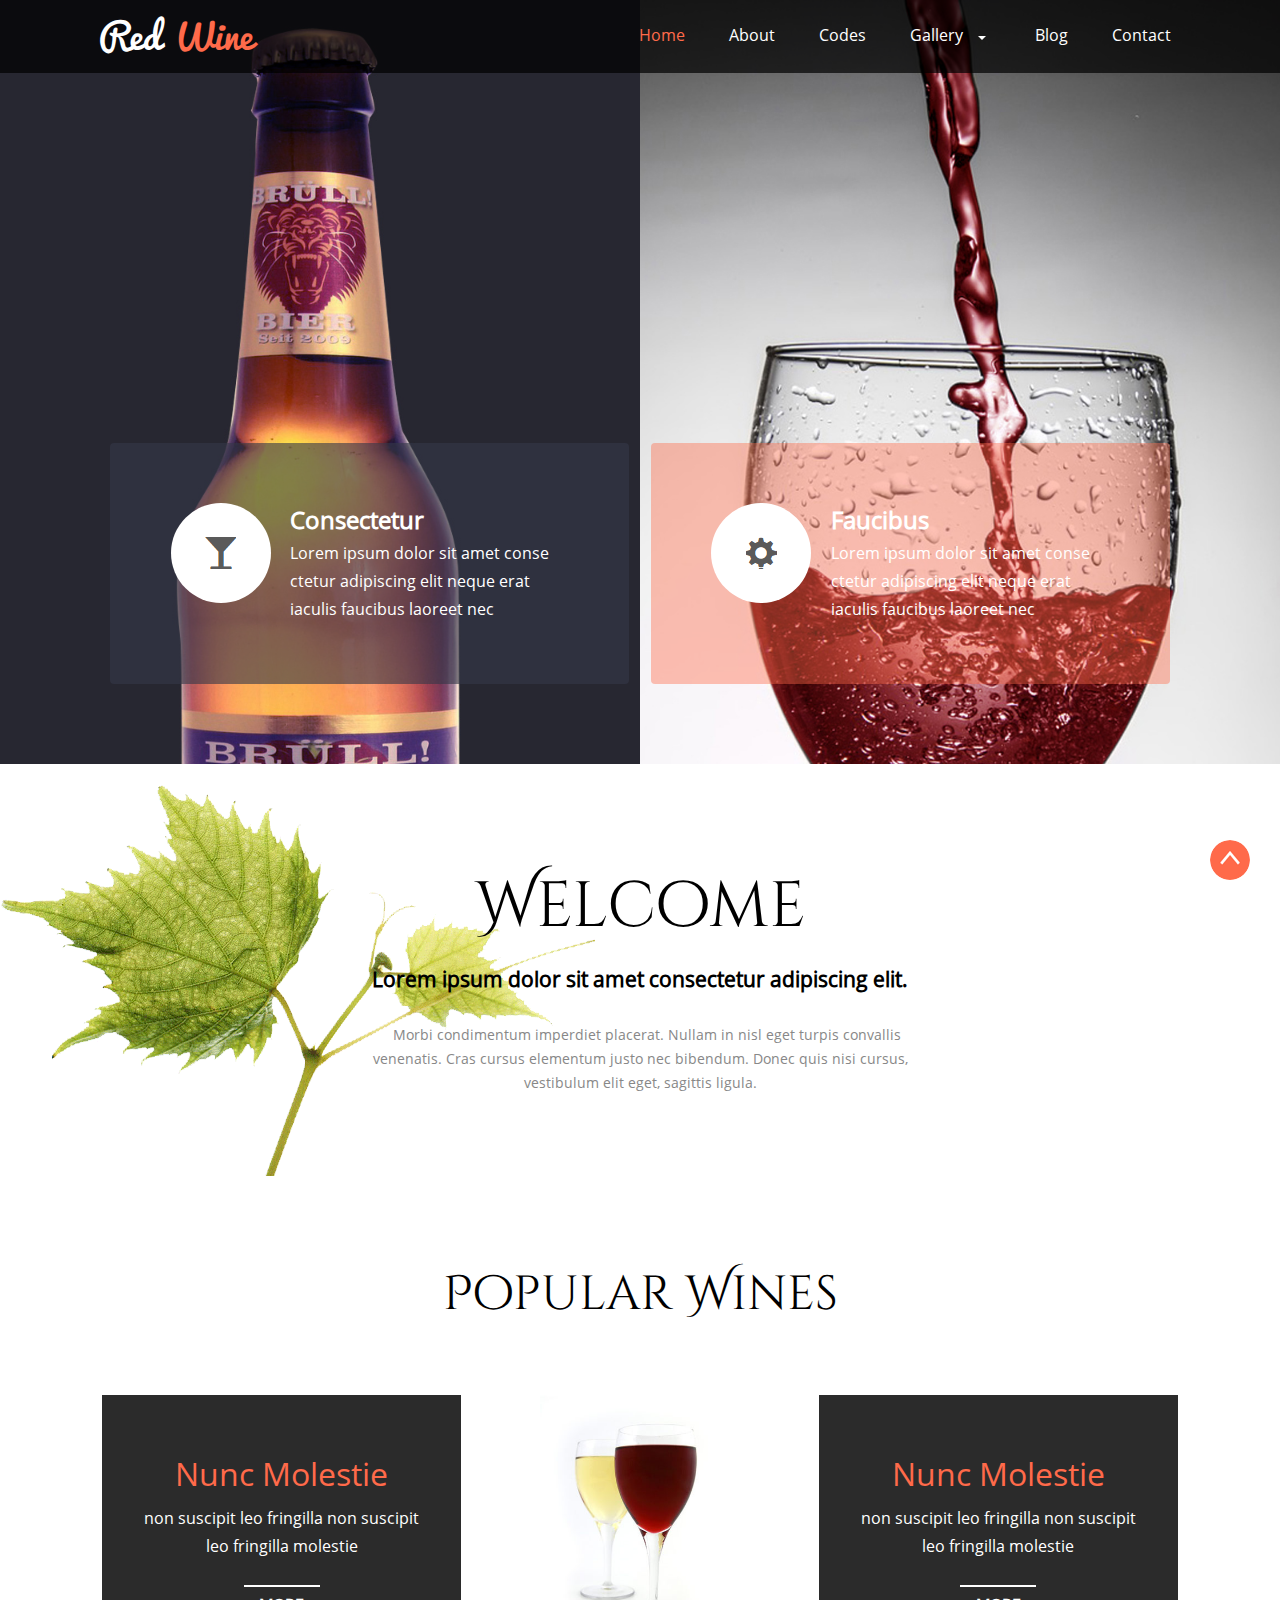
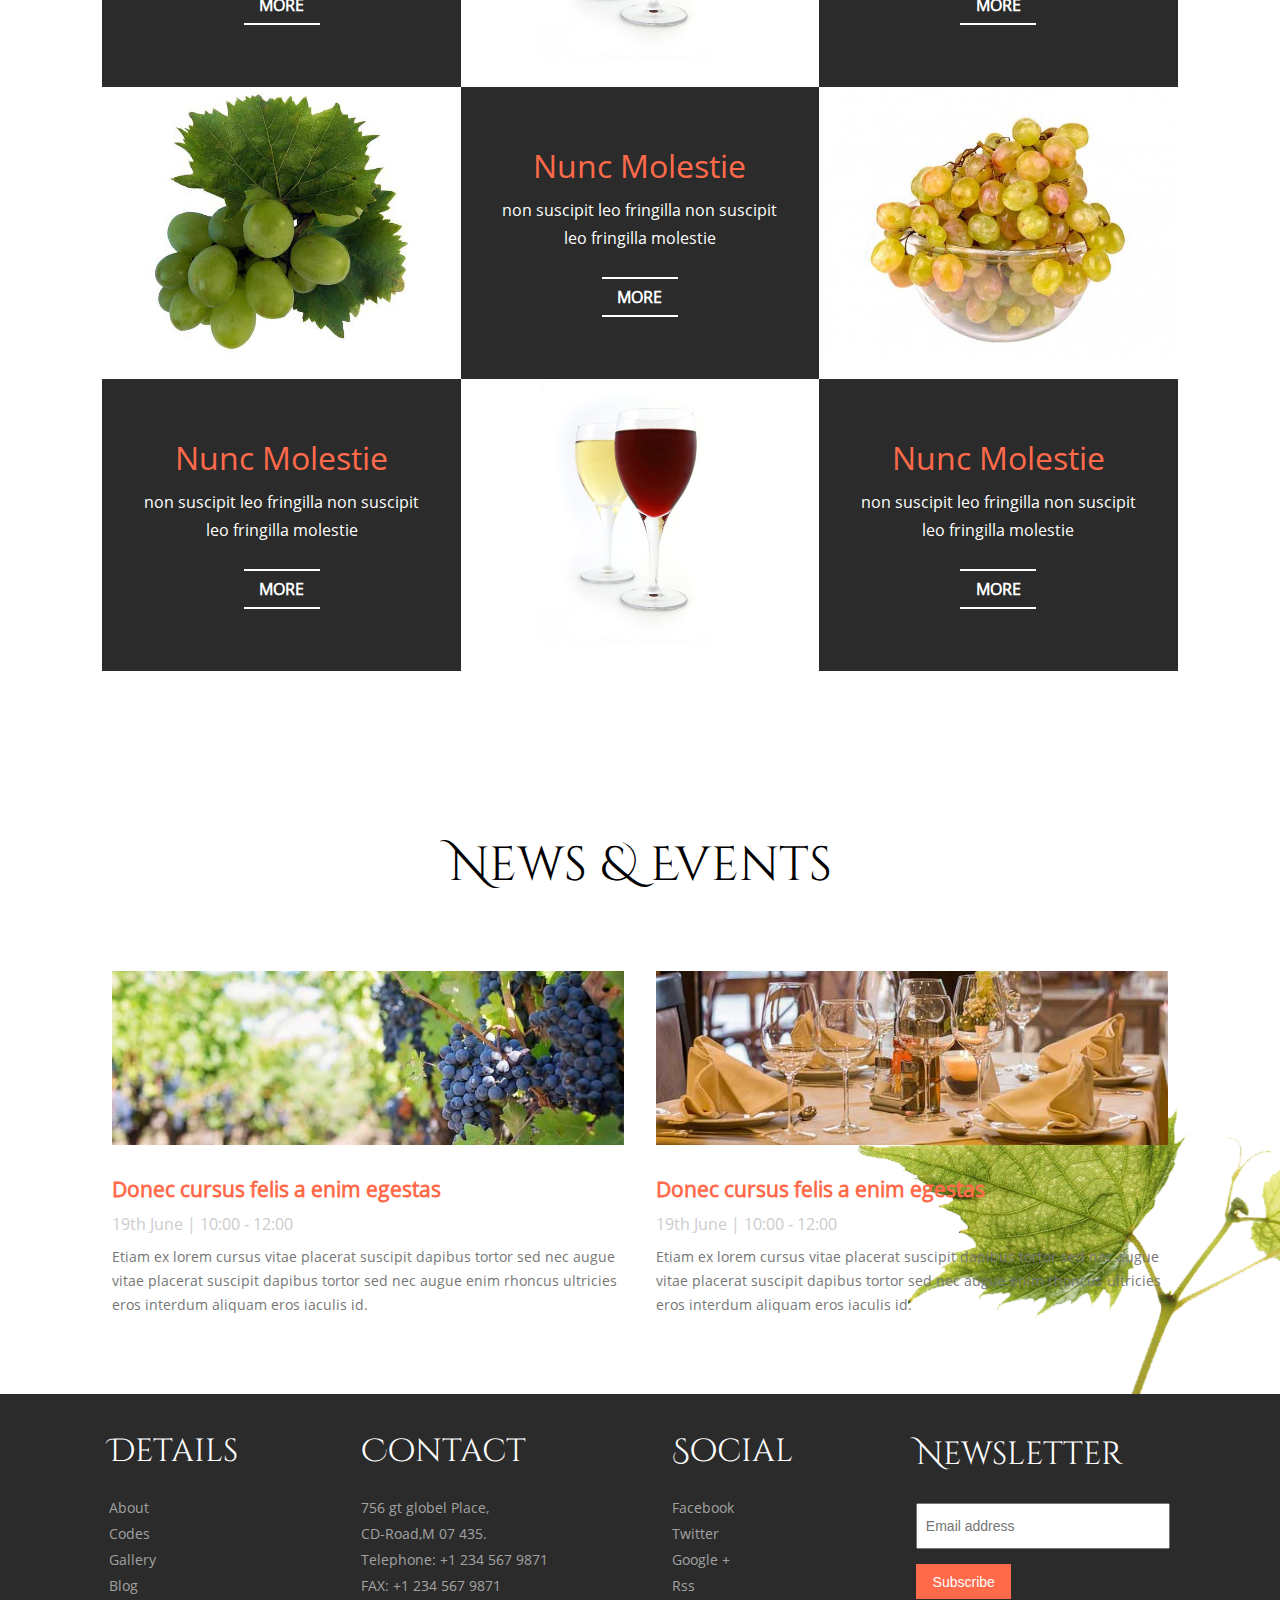
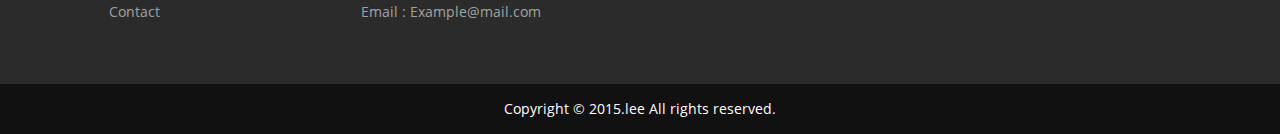
<file: index.html>
<!doctype html>
<html>
<head>
	<meta charset="UTF-8">
	<title>Home</title>
	<link rel="stylesheet" href="css/index.css">
</head>
<body>
	<a id="top"></a>
	<div class="container">
		<header>
			<nav>
				<div>
					<a href="index.html" class="logo">
						Red <span>Wine</span>
					</a>
					<div><span>Menu</span>
					<ul>
						<a href="index.html"><li class="hover">Home</li></a>
						<a href="about.html"><li>About</li></a>
						<a href="#"><li>Codes</li></a>
									<li class="yiji"><span>Gallery</span><i></i>
										<ul class="erji">
											<a href="gallery.html"><li>Gallery1</li></a>
														<li><span>Gallery2</span><i></i>
															<ul class="sanji">
																<a href="gallery.html"><li>Gallery4</li></a>
																<a href="gallery.html"><li>Gallery5</li></a>
																<a href="gallery.html"><li>Gallery6</li></a>
															</ul>
														</li>
											<a href="gallery.html"><li>Gallery3</li></a>
										</ul>
									</li>
						<a href="blog.html"><li>Blog</li></a>
						<a href="#"><li>Contact</li></a>
					</ul>
					</div>
				</div>
			</nav>
			<div class="slide">
				<div>
					<div class="cons">
						<div><i></i></div>
						<h3>Consectetur</h3>
						<p>
						Lorem ipsum dolor sit amet conse ctetur adipiscing elit neque erat iaculis faucibus laoreet nec
						</p>
					</div>
					<div class="fauc">
						<div><i></i></div>
						<h3>Faucibus</h3>
						<p>Lorem ipsum dolor sit amet conse ctetur adipiscing elit neque erat iaculis faucibus laoreet nec</p>
					</div>
				</div>
			</div>
		</header>
		<div class="content">
			<div class="welcome">
				<div>
					<h1>Welcome</h1>
					<h3>Lorem ipsum dolor sit amet consectetur adipiscing elit.</h3>
					<p>Morbi condimentum imperdiet placerat. Nullam in nisl eget turpis convallis venenatis. Cras cursus elementum justo nec bibendum. Donec quis nisi cursus, vestibulum elit eget, sagittis ligula.
					</p>
				</div>
			</div>
			<div class="popu">
				<h2>Popular Wines</h2>
				<div class="popu_1">
					<div class="popu_1_1">
						<div class="popu_block">
							<div>
								<h3>Nunc Molestie</h3>
								<p>non suscipit leo fringilla non suscipit leo fringilla molestie</p>
								<button><a href="#">MORE</a></button>
							</div>
						</div>
						<div id="popu_img1"><img src="imgs/6.jpg"></div>
						<div class="popu_block">
							<div>
								<h3>Nunc Molestie</h3>
								<p>non suscipit leo fringilla non suscipit leo fringilla molestie</p>
								<button><a href="#">MORE</a></button>
							</div>
						</div>
					</div>
					<div class="popu_1_2">
						<div id="popu_img2"><img src="imgs/5.jpg"></div>
						<div class="popu_block">
						<div>
								<h3>Nunc Molestie</h3>
								<p>non suscipit leo fringilla non suscipit leo fringilla molestie</p>
								<button><a href="#">MORE</a></button>
							</div>
						</div>
						<div id="popu_img3"><img src="imgs/7.jpg"></div>
					</div>
					<div class="popu_1_3">
						<div class="popu_block">
						<div>
								<h3>Nunc Molestie</h3>
								<p>non suscipit leo fringilla non suscipit leo fringilla molestie</p>
								<button><a href="#">MORE</a></button>
							</div>
						</div>
						<div id="popu_img4"><img src="imgs/6.jpg"></div>
						<div class="popu_block">
						<div>
								<h3>Nunc Molestie</h3>
								<p>non suscipit leo fringilla non suscipit leo fringilla molestie</p>
								<button><a href="#">MORE</a></button>
							</div></div>
					</div>
				</div>
			</div>
			<div class="news">
				<h2>News & Events</h2>
				<div class="news_content">
					<div class="news_left">
						<img src="imgs/8.jpg">
						<div>
							<a href="#">Donec cursus felis a enim egestas</a>
							<h4>19th June | 10:00 - 12:00</h4>
							<p>Etiam ex lorem cursus vitae placerat suscipit dapibus tortor sed nec augue vitae placerat suscipit dapibus tortor sed nec augue enim rhoncus ultricies eros interdum aliquam eros iaculis id.</p>
						</div>
					</div>
					<div class="news_right">
						<img src="imgs/9.jpg">
						<div>
							<a href="#">Donec cursus felis a enim egestas</a>
							<h4>19th June | 10:00 - 12:00</h4>
							<p>Etiam ex lorem cursus vitae placerat suscipit dapibus tortor sed nec augue vitae placerat suscipit dapibus tortor sed nec augue enim rhoncus ultricies eros interdum aliquam eros iaculis id.</p>
						</div>
					</div>
				</div>
			</div>
		</div>
		<div class="about">
			<div class="about_content"> 
				<ul class="about_ul1">
					<li>Details</li>
					<li><a href="#">About</a></li>
					<li><a href="#">Codes</a></li>
					<li><a href="#">Gallery</a></li>
					<li><a href="#">Blog</a></li>
					<li><a href="#">Contact</a></li>
				</ul>
				 <ul class="about_ul2">
				 	<li>Contact</li>
				 	<li>756 gt globel Place,</li>
				 	<li>CD-Road,M 07 435.</li>
				 	<li>Telephone: +1 234 567 9871</li>
				 	<li>FAX: +1 234 567 9871</li>
				 	<li>Email : <a href="#">Example@mail.com</a></li>
				 </ul>
				 <ul class="about_ul3">
					<li>Social</li>
					<li><a href="#">Facebook</a></li>
					<li><a href="#">Twitter</a></li>
					<li><a href="#">Google +</a></li>
					<li><a href="#">Rss</a></li>
				 </ul>
				 <div class="about_div1">
				 	<h3>Newsletter</h3>
				 	<input type="text" placeholder="Email address"/>
				 	<input type="submit" value="Subscribe">
				 </div>
			</div>
		</div>
		<footer>
			<p>Copyright © 2015.lee All rights reserved.</p>
		</footer>
	</div>
	<a href="#top"><div class="back_top"></div></a>
</body>
</html>
</file>
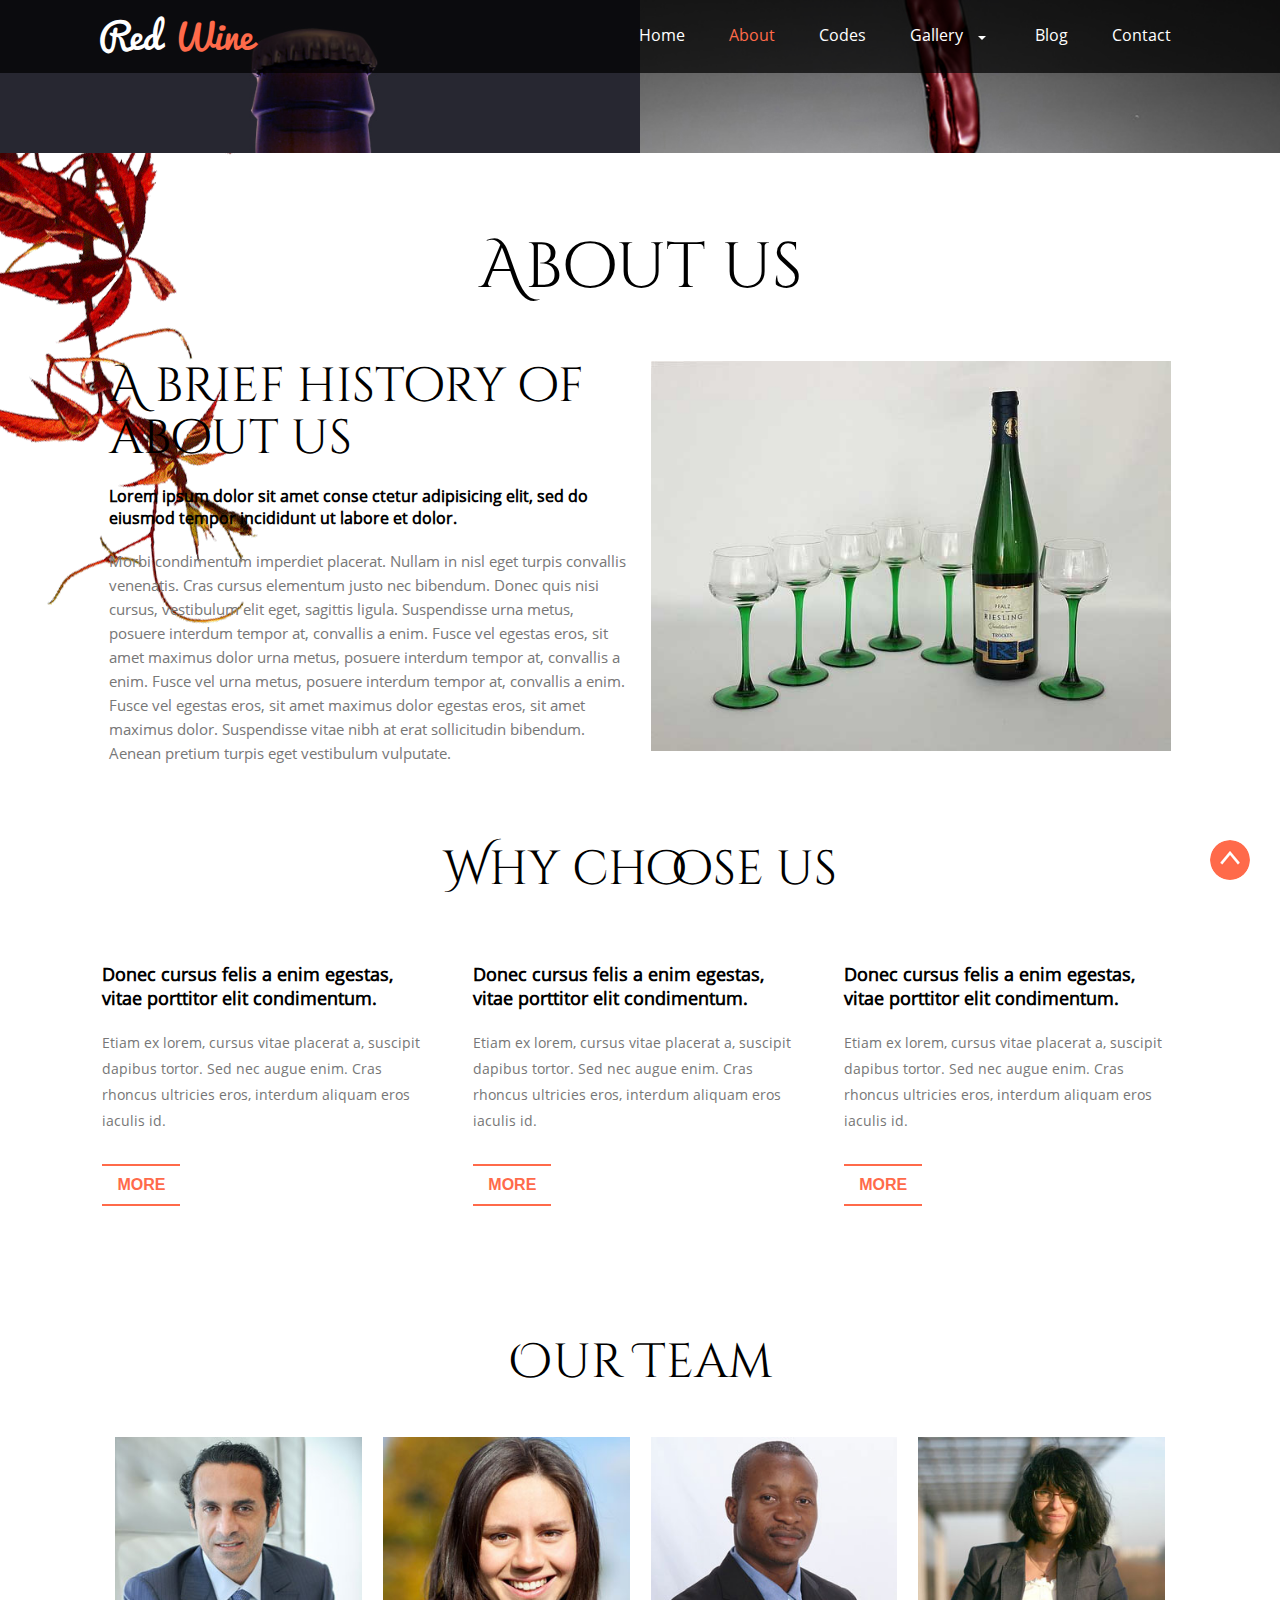
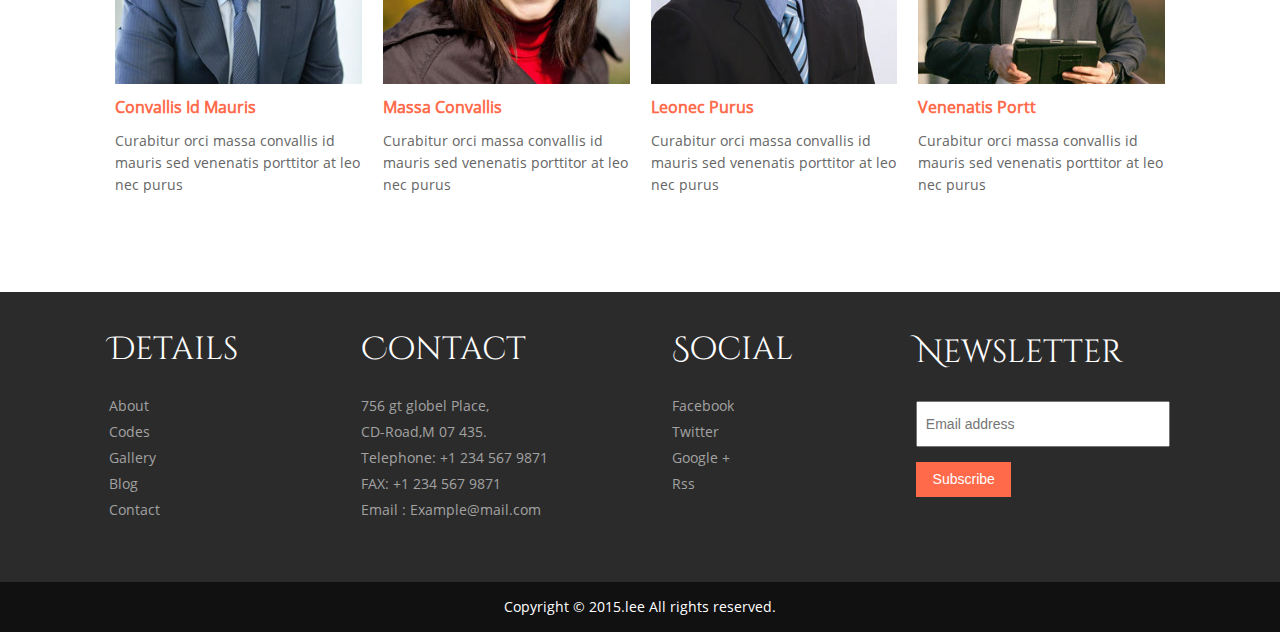
<file: about.html>
<!doctype html>
<html>
<head>
	<meta charset="UTF-8">
	<title>About</title>
	<link rel="stylesheet" href="css/about.css">
</head>
<body>
	<a id="top"></a>
	<div class="container">
		<header>
			<nav>
				<div>
					<a href="index.html" class="logo">
						Red <span>Wine</span>
					</a>
					<div><span>Menu</span>
						<ul>
							<a href="index.html"><li>Home</li></a>
							<a href="about.html"><li class="hover">About</li></a>
							<a href="#"><li>Codes</li></a>
										<li class="yiji"><span>Gallery</span><i></i>
											<ul class="erji">
												<a href="gallery.html"><li>Gallery1</li></a>
															<li><span>Gallery2</span><i></i>
																<ul class="sanji">
																	<a href="gallery.html"><li>Gallery4</li></a>
																	<a href="gallery.html"><li>Gallery5</li></a>
																	<a href="gallery.html"><li>Gallery6</li></a>
																</ul>
															</li>
												<a href="gallery.html"><li>Gallery3</li></a>
											</ul>
										</li>
							<a href="blog.html"><li>Blog</li></a>
							<a href="#"><li>Contact</li></a>
						</ul>
					</div>
				</div>
			</nav>
		</header>
		<div class="content">
			<div class="aboutus">
				<h3>About us</h3>
				<div class="aboutus_content">
					<div>
						<h3>A brief history of about us</h3>
						<h5>Lorem ipsum dolor sit amet conse ctetur adipisicing elit, sed do eiusmod tempor incididunt ut labore et dolor.</h5>
						<p>Morbi condimentum imperdiet placerat. Nullam in nisl eget turpis convallis venenatis. Cras cursus elementum justo nec bibendum. Donec quis nisi cursus, vestibulum elit eget, sagittis ligula. Suspendisse urna metus, posuere interdum tempor at, convallis a enim. Fusce vel egestas eros, sit amet maximus dolor urna metus, posuere interdum tempor at, convallis a enim. Fusce vel urna metus, posuere interdum tempor at, convallis a enim. Fusce vel egestas eros, sit amet maximus dolor egestas eros, sit amet maximus dolor. Suspendisse vitae nibh at erat sollicitudin bibendum. Aenean pretium turpis eget vestibulum vulputate.</p>
					</div>
					<div><img src="imgs/11.jpg"></div>
				</div>
			</div>
			<div class="why">
				<h3>Why choose us</h3>
				<div class="why_content">
					<div class="why_content_1">
						<h4>Donec cursus felis a enim egestas, vitae porttitor elit condimentum.</h4>
						<p>Etiam ex lorem, cursus vitae placerat a, suscipit dapibus tortor. Sed nec augue enim. Cras rhoncus ultricies eros, interdum aliquam eros iaculis id.</p>
						<button><a href="">MORE</a></button>
					</div>
					<div class="why_content_2">
						<h4>Donec cursus felis a enim egestas, vitae porttitor elit condimentum.</h4>
						<p>Etiam ex lorem, cursus vitae placerat a, suscipit dapibus tortor. Sed nec augue enim. Cras rhoncus ultricies eros, interdum aliquam eros iaculis id.</p>
						<button><a href="">MORE</a></button>
					</div>
					<div class="why_content_3">
						<h4>Donec cursus felis a enim egestas, vitae porttitor elit condimentum.</h4>
						<p>Etiam ex lorem, cursus vitae placerat a, suscipit dapibus tortor. Sed nec augue enim. Cras rhoncus ultricies eros, interdum aliquam eros iaculis id.</p>
						<button><a href="">MORE</a></button>
					</div>
				</div>
			</div>
			<div class="team">
				<h3>Our Team</h3>
				<div class="team_content">
					<div>
						<div>
							<div><img src="imgs/t1.jpg"></div>
							<h3>Convallis Id Mauris</h3>
							<p>Curabitur orci massa convallis id mauris sed venenatis porttitor at leo nec purus</p>
						</div>
						<div>
							<div><img src="imgs/t2.jpg"></div>
							<h3>Massa Convallis</h3>
							<p>Curabitur orci massa convallis id mauris sed venenatis porttitor at leo nec purus</p>
						</div>
					</div>
					<div>
						<div>
							<div><img src="imgs/t3.jpg"></div>
							<h3>Leonec Purus</h3>
							<p>Curabitur orci massa convallis id mauris sed venenatis porttitor at leo nec purus</p>
						</div>
						<div>
							<div><img src="imgs/t4.jpg"></div>
							<h3>Venenatis Portt</h3>
							<p>Curabitur orci massa convallis id mauris sed venenatis porttitor at leo nec purus</p>
						</div>
					</div>
				</div>
			</div>
		</div>
		<div class="about">
			<div class="about_content"> 
				<ul class="about_ul1">
					<li>Details</li>
					<li><a href="#">About</a></li>
					<li><a href="#">Codes</a></li>
					<li><a href="#">Gallery</a></li>
					<li><a href="#">Blog</a></li>
					<li><a href="#">Contact</a></li>
				</ul>
				 <ul class="about_ul2">
				 	<li>Contact</li>
				 	<li>756 gt globel Place,</li>
				 	<li>CD-Road,M 07 435.</li>
				 	<li>Telephone: +1 234 567 9871</li>
				 	<li>FAX: +1 234 567 9871</li>
				 	<li>Email : <a href="#">Example@mail.com</a></li>
				 </ul>
				 <ul class="about_ul3">
					<li>Social</li>
					<li><a href="#">Facebook</a></li>
					<li><a href="#">Twitter</a></li>
					<li><a href="#">Google +</a></li>
					<li><a href="#">Rss</a></li>
				 </ul>
				 <div class="about_div1">
				 	<h3>Newsletter</h3>
				 	<input type="text" placeholder="Email address"/>
				 	<input type="submit" value="Subscribe">
				 </div>
			</div>
		</div>
		<footer>
			<p>Copyright © 2015.lee All rights reserved.</p>
		</footer>
	</div>
	<a href="#top"><div class="back_top"></div></a>
</body>
</html>
</file>
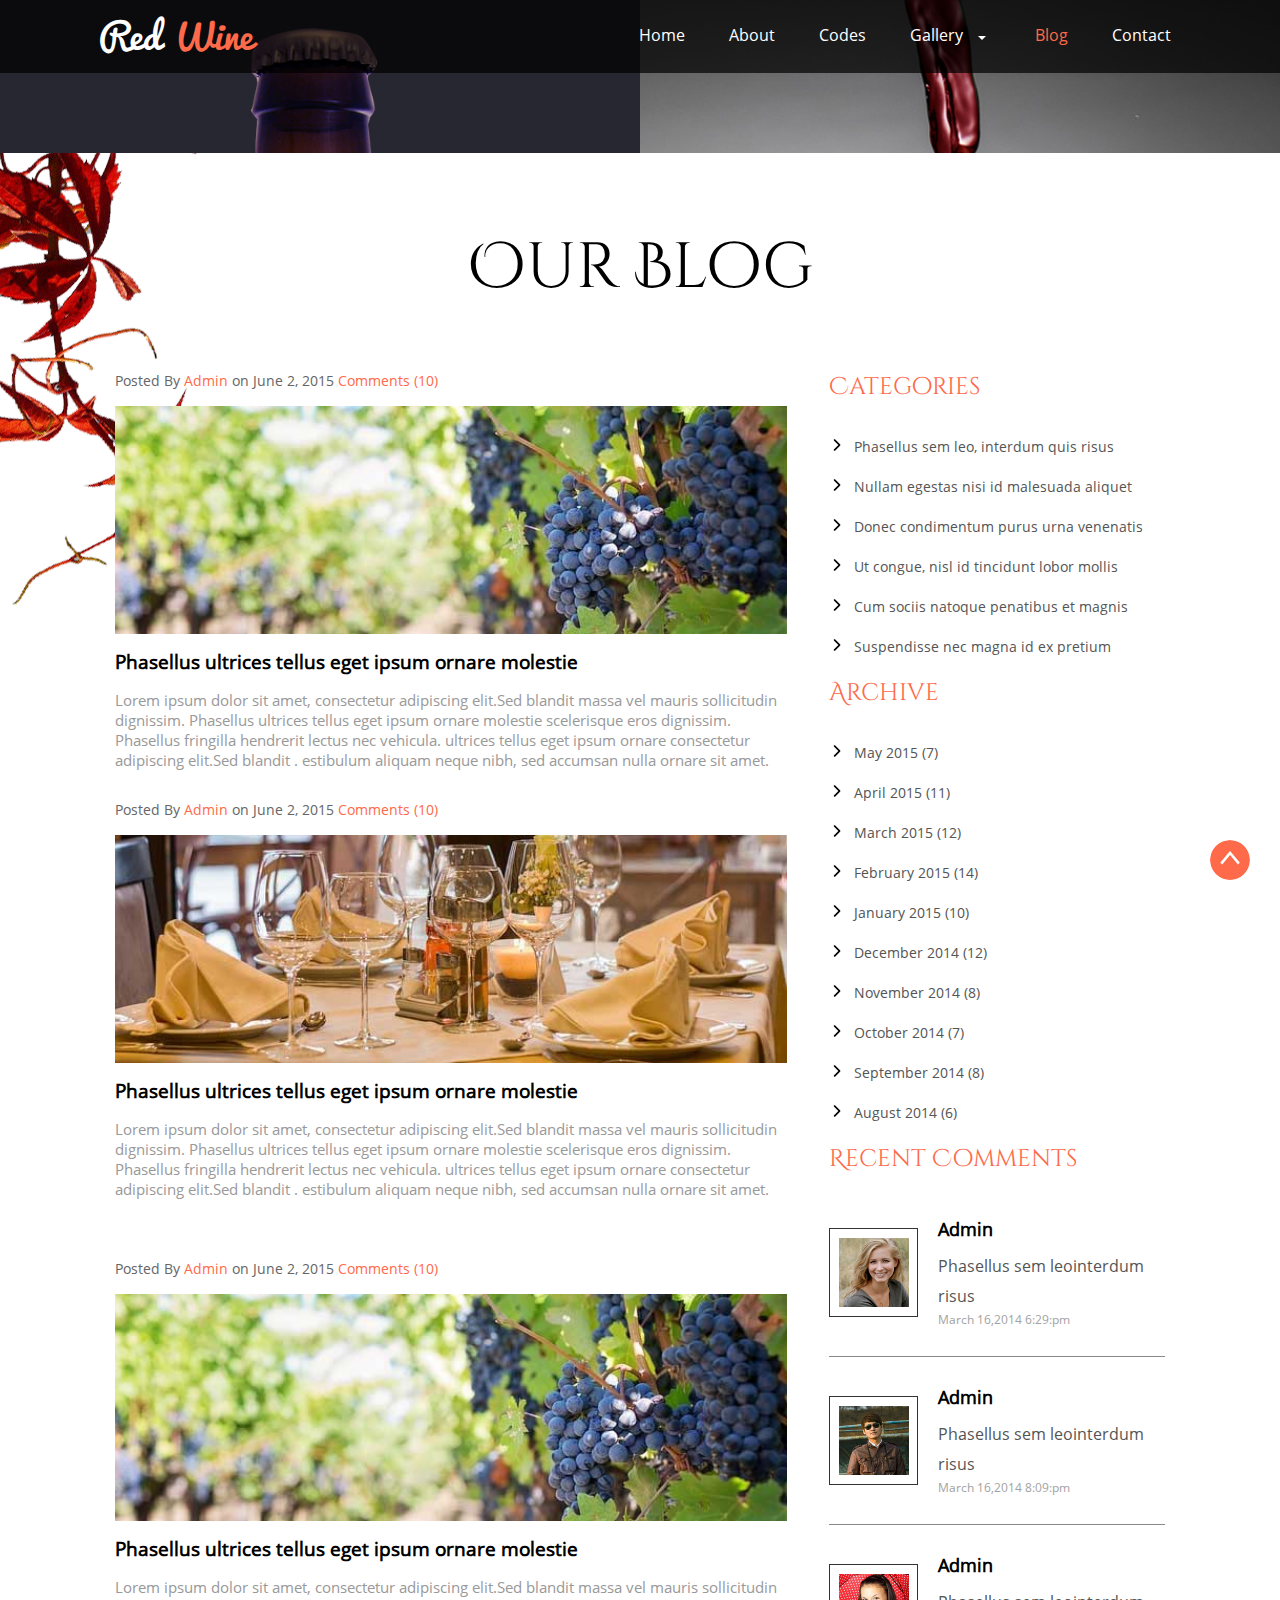
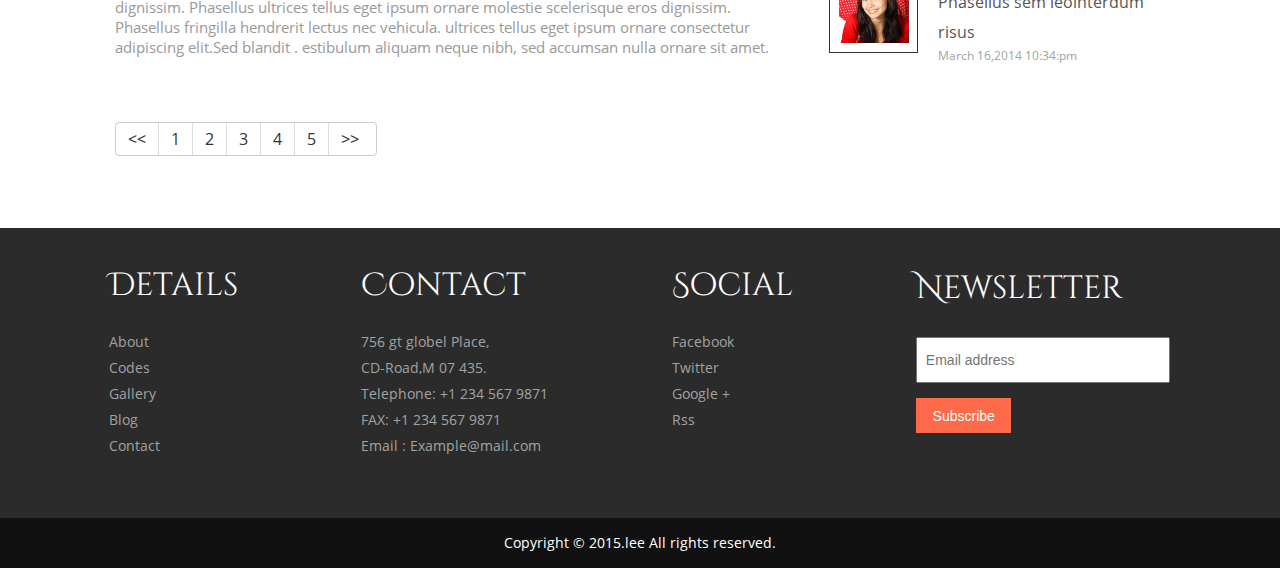
<file: blog.html>
<!doctype html>
<html>
<head>
	<meta charset="UTF-8">
	<title>Blog</title>
	<link rel="stylesheet" href="css/blog.css">
</head>
<body>
	<a id="top"></a>
	<div class="container">
		<header>
			<nav>
				<div>
					<a href="index.html" class="logo">
						Red <span>Wine</span>
					</a>
					<div><span>Menu</span>
						<ul>
							<a href="index.html"><li>Home</li></a>
							<a href="about.html"><li>About</li></a>
							<a href="#"><li>Codes</li></a>
										<li class="yiji"><span>Gallery</span><i></i>
											<ul class="erji">
												<a href="gallery.html"><li>Gallery1</li></a>
															<li><span>Gallery2</span><i></i>
																<ul class="sanji">
																	<a href="gallery.html"><li>Gallery4</li></a>
																	<a href="gallery.html"><li>Gallery5</li></a>
																	<a href="gallery.html"><li>Gallery6</li></a>
																</ul>
															</li>
												<a href="gallery.html"><li>Gallery3</li></a>
											</ul>
										</li>
							<a href="blog.html"><li class="hover">Blog</li></a>
							<a href="#"><li>Contact</li></a>
						</ul>
					</div>
				</div>
			</nav>
		</header>
		<div class="content">
			<h3>Our Blog</h3>
			<div class="blog">
				<div class="blog_left">
					<div class="blog_left_1">
						<h4>Posted By <a href="">Admin</a> on June 2, 2015  <a href="">Comments (10)</a></h4>
						<img src="imgs/8.jpg">
						<h3>Phasellus ultrices tellus eget ipsum ornare molestie</h3>
						<p>Lorem ipsum dolor sit amet, consectetur adipiscing elit.Sed blandit massa vel mauris sollicitudin dignissim. Phasellus ultrices tellus eget ipsum ornare molestie scelerisque eros dignissim. Phasellus fringilla hendrerit lectus nec vehicula. ultrices tellus eget ipsum ornare consectetur adipiscing elit.Sed blandit . estibulum aliquam neque nibh, sed accumsan nulla ornare sit amet.</p>
					</div>
					<div class="blog_left_2">
						<h4>Posted By <a href="">Admin</a> on June 2, 2015  <a href="">Comments (10)</a></h4>
						<img src="imgs/9.jpg">
						<h3>Phasellus ultrices tellus eget ipsum ornare molestie</h3>
						<p>Lorem ipsum dolor sit amet, consectetur adipiscing elit.Sed blandit massa vel mauris sollicitudin dignissim. Phasellus ultrices tellus eget ipsum ornare molestie scelerisque eros dignissim. Phasellus fringilla hendrerit lectus nec vehicula. ultrices tellus eget ipsum ornare consectetur adipiscing elit.Sed blandit . estibulum aliquam neque nibh, sed accumsan nulla ornare sit amet.</p>
					</div>
					<div class="blog_left_3">
						<h4>Posted By <a href="">Admin</a> on June 2, 2015  <a href="">Comments (10)</a></h4>
						<img src="imgs/8.jpg">
						<h3>Phasellus ultrices tellus eget ipsum ornare molestie</h3>
						<p>Lorem ipsum dolor sit amet, consectetur adipiscing elit.Sed blandit massa vel mauris sollicitudin dignissim. Phasellus ultrices tellus eget ipsum ornare molestie scelerisque eros dignissim. Phasellus fringilla hendrerit lectus nec vehicula. ultrices tellus eget ipsum ornare consectetur adipiscing elit.Sed blandit . estibulum aliquam neque nibh, sed accumsan nulla ornare sit amet.</p>
					</div>
					<ul>
						<li><a href="#">&lt;&lt;</a></li>
						<li><a href="#">1</a></li>
						<li><a href="#">2</a></li>
						<li><a href="#">3</a></li>
						<li><a href="#">4</a></li>
						<li><a href="#">5</a></li>
						<li><a href="#">&gt;&gt;</a></li>
					</ul>
				</div>
				<div class="blog_right">
					<div class="blog_right_1">
						<h2>Categories</h2>
						<ul>
							<li><a href="#">Phasellus sem leo, interdum quis risus</a></li>
							<li><a href="#">Nullam egestas nisi id malesuada aliquet</a></li>
							<li><a href="#">Donec condimentum purus urna venenatis</a></li>
							<li><a href="#">Ut congue, nisl id tincidunt lobor mollis</a></li>
							<li><a href="#">Cum sociis natoque penatibus et magnis</a></li>
							<li><a href="#">Suspendisse nec magna id ex pretium</a></li>
						</ul>
					</div>
					<div class="blog_right_2">
						<h2>Archive</h2>
						<ul>
							<li><a href="#">May 2015 (7)</a></li>
							<li><a href="#">April 2015 (11)</a></li>
							<li><a href="#">March 2015 (12)</a></li>
							<li><a href="#">February 2015 (14)</a></li>
							<li><a href="#">January 2015 (10)</a></li>
							<li><a href="#">December 2014 (12)</a></li>
							<li><a href="#">November 2014 (8)</a></li>
							<li><a href="#">October 2014 (7)</a></li>
							<li><a href="#">September 2014 (8)</a></li>
							<li><a href="#">August 2014 (6)</a></li>
						</ul>
					</div>
					<div class="blog_right_3">
						<h2>Recent Comments</h2>
						<div>
							<div class="blog_right_img"><img src="imgs/user1.jpg"></div>
							<div class="blog_right_text">
								<h3>Admin</h3>
								<h4>Phasellus sem leointerdum risus</h4>
								<p>March 16,2014 6:29:pm</p>
							</div>
						</div>
						<div>
							<div class="blog_right_img"><img src="imgs/user2.jpg"></div>
							<div class="blog_right_text">
								<h3>Admin</h3>
								<h4>Phasellus sem leointerdum risus</h4>
								<p>March 16,2014 8:09:pm</p>
							</div>
						</div>
						<div>
							<div class="blog_right_img"><img src="imgs/user3.jpg"></div>
							<div class="blog_right_text">
								<h3>Admin</h3>
								<h4>Phasellus sem leointerdum risus</h4>
								<p>March 16,2014 10:34:pm</p>
							</div>
						</div>
						
					</div>
				</div>
			</div>
		</div>
		<div class="about">
			<div class="about_content"> 
				<ul class="about_ul1">
					<li>Details</li>
					<li><a href="#">About</a></li>
					<li><a href="#">Codes</a></li>
					<li><a href="#">Gallery</a></li>
					<li><a href="#">Blog</a></li>
					<li><a href="#">Contact</a></li>
				</ul>
				 <ul class="about_ul2">
				 	<li>Contact</li>
				 	<li>756 gt globel Place,</li>
				 	<li>CD-Road,M 07 435.</li>
				 	<li>Telephone: +1 234 567 9871</li>
				 	<li>FAX: +1 234 567 9871</li>
				 	<li>Email : <a href="#">Example@mail.com</a></li>
				 </ul>
				 <ul class="about_ul3">
					<li>Social</li>
					<li><a href="#">Facebook</a></li>
					<li><a href="#">Twitter</a></li>
					<li><a href="#">Google +</a></li>
					<li><a href="#">Rss</a></li>
				 </ul>
				 <div class="about_div1">
				 	<h3>Newsletter</h3>
				 	<input type="text" placeholder="Email address"/>
				 	<input type="submit" value="Subscribe">
				 </div>
			</div>
		</div>
		<footer>
			<p>Copyright © 2015.lee All rights reserved.</p>
		</footer>
	</div>
	<a href="#top"><div class="back_top"></div></a>
</body>
</html>
</file>
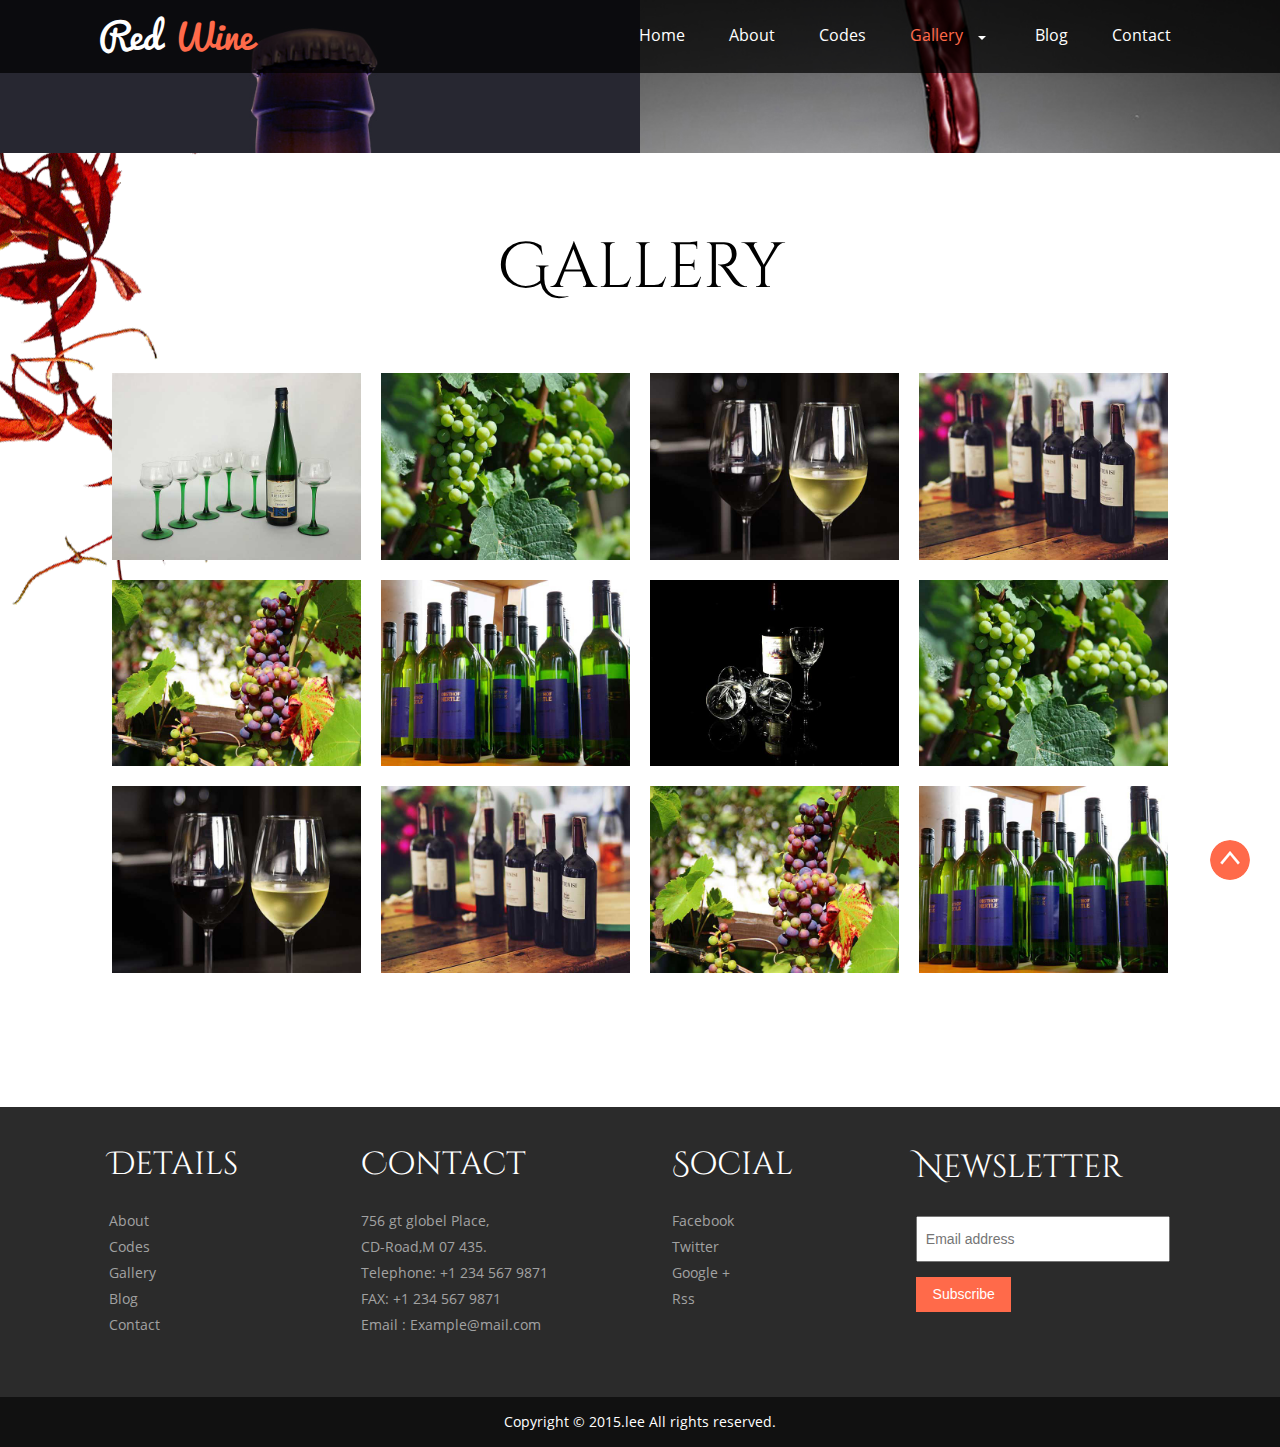
<file: gallery.html>
<!doctype html>
<html>
<head>
	<meta charset="UTF-8">
	<title>Gallery</title>
	<link rel="stylesheet" href="css/gallery.css">
</head>
<body>
	<a id="top"></a>
	<div class="container">
		<header>
			<nav>
				<div>
					<a href="index.html" class="logo">
						Red <span>Wine</span>
					</a>
					<div><span>Menu</span>
					<ul>
						<a href="index.html"><li>Home</li></a>
						<a href="about.html"><li>About</li></a>
						<a href="#"><li>Codes</li></a>
									<li class="yiji"><span class="hover">Gallery</span><i></i>
										<ul class="erji">
											<a href="gallery.html"><li >Gallery1</li></a>
														<li><span>Gallery2</span><i></i>
															<ul class="sanji">
																<a href="gallery.html"><li>Gallery4</li></a>
																<a href="gallery.html"><li>Gallery5</li></a>
																<a href="gallery.html"><li>Gallery6</li></a>
															</ul>
														</li>
											<a href="gallery.html"><li>Gallery3</li></a>
										</ul>
									</li>
						<a href="blog.html"><li>Blog</li></a>
						<a href="#"><li>Contact</li></a>
					</ul>
					</div>
				</div>
			</nav>
		</header>
		<div class="content">
			<h3>Gallery</h3>
			<div>
				<div>
					<div>
						<div><img src="imgs/11.jpg"></div>
						<div><img src="imgs/12.jpg"></div>
					</div>
					<div>
						<div><img src="imgs/13.jpg"></div>
						<div><img src="imgs/14.jpg"></div>
					</div>
				</div>
				<div>
					<div>
						<div><img src="imgs/15.jpg"></div>
						<div><img src="imgs/16.jpg"></div>
					</div>
					<div>
						<div><img src="imgs/17.jpg"></div>
						<div><img src="imgs/12.jpg"></div>
					</div>
				</div>
				<div>
					<div>
						<div><img src="imgs/13.jpg"></div>
						<div><img src="imgs/14.jpg"></div>
					</div>
					<div>
						<div><img src="imgs/15.jpg"></div>
						<div><img src="imgs/16.jpg"></div>
					</div>
				</div>
			</div>
		</div>
		<div class="about">
			<div class="about_content"> 
				<ul class="about_ul1">
					<li>Details</li>
					<li><a href="#">About</a></li>
					<li><a href="#">Codes</a></li>
					<li><a href="#">Gallery</a></li>
					<li><a href="#">Blog</a></li>
					<li><a href="#">Contact</a></li>
				</ul>
				 <ul class="about_ul2">
				 	<li>Contact</li>
				 	<li>756 gt globel Place,</li>
				 	<li>CD-Road,M 07 435.</li>
				 	<li>Telephone: +1 234 567 9871</li>
				 	<li>FAX: +1 234 567 9871</li>
				 	<li>Email : <a href="#">Example@mail.com</a></li>
				 </ul>
				 <ul class="about_ul3">
					<li>Social</li>
					<li><a href="#">Facebook</a></li>
					<li><a href="#">Twitter</a></li>
					<li><a href="#">Google +</a></li>
					<li><a href="#">Rss</a></li>
				 </ul>
				 <div class="about_div1">
				 	<h3>Newsletter</h3>
				 	<input type="text" placeholder="Email address"/>
				 	<input type="submit" value="Subscribe">
				 </div>
			</div>
		</div>
		<footer>
			<p>Copyright © 2015.lee All rights reserved.</p>
		</footer>
	</div>
	<a href="#top"><div class="back_top"></div></a>
</body>
</html>
</file>
<file: css/index.css>
*{
	margin:0px;
	padding:0px;
	list-style:none;
	text-decoration:none;
	transition:all 0.5s 0s ease;
}
@font-face {
   font-family: 'OpenSans-Regular';
   src: url(../font/OpenSans-Regular.ttf)format('truetype');
}
@font-face {
   font-family: 'Pacifico';
   src: url(../font/Pacifico.ttf)format('truetype');
}
@font-face {
   font-family: 'CinzelDecorative-Regular';
   src: url(../font/CinzelDecorative-Regular.ttf)format('truetype');
}
.container{
	display:flex;
	flex-direction:column;
	width:100%;
}
header{
	width:100%;
	height:764px;
	background:url("../imgs/2.jpg") no-repeat center 0px;
	background-size:cover;
}
nav{
	width:100%;
	height:41px;
	padding:16px 0px;
	background:rgba(0,0,0,0.7);
}
nav>div{
	width:84.5%;
	height:41px;
	margin:0px auto;
}
nav>div>a{
	color:white;
	font-size:36px;
	line-height:38px;
	font-family:'Pacifico';
}
nav>div>a>span{
	color:#ff6a4a;
}
nav>div>div{
	display: flex;
	float:right;
}
nav>div>div>span{
	display:none;
	text-align:center;
	font-size:18px;
	line-height: 32px;
	color:white;
	font-family: 'OpenSans-Regular';
}
nav>div>div>ul{
	float:right;
}
nav>div>div>ul>a>li{
	float:left;
	font-size:16px;
	color:#fff;
	line-height:38px;
	padding:0px 22px;
	font-family:'OpenSans-Regular';
}
nav>div>div>ul>li{
	float:left;
	font-size:16px;
	color:#fff;
	line-height:38px;
	padding:0px 22px;
	font-family:'OpenSans-Regular';
}
nav>div>div>ul>a:last-of-type>li{
	padding-right:10px;
}
nav>div>div>ul>a>li:hover{
	color:#ff6a4a;
}
nav>div>div>ul>li>i{
	border-top:4px solid #fff;
	border-right:4px solid transparent;
	border-left:4px solid transparent;
	float:right;
	margin:20px 5px 0px 15px;
}
.yiji{
	position:relative;
}
.yiji a li:hover{
	color:#ff6a4a;
}
.yiji:hover>span{
	color:#ff6a4a;
}
.yiji:hover .erji{
	display:block;
}
.yiji:hover>i{
	border-top:4px solid #ff6a4a;
}
.erji{
	width:90px;
	height:90px;
	padding-left:20px;
	position:absolute;
	border-radius:4px;
	background:#222;
	font-size:14px;
	left:6px;
	display:none;
}
.erji>a>li{
	color:#fff;
	line-height:28px;
}
.erji>li{
	line-height:26px;
}
.erji>li>i{
	border-top:4px solid #fff;
	border-right:4px solid transparent;
	border-left:4px solid transparent;
	float:right;
	margin:10px 15px 0px 0;
}
.erji>li:hover .sanji{
	display:block;
}
.erji>li:hover>span{
	color:#ff6a4a;
}
.erji>li:hover>i{
	border-top:4px solid #ff6a4a;
}
.sanji{
	display:none;
	width:90px;
	height:80px;
	background:#222;
	position:absolute;
	right:-110px;
	top:30px;
	padding-left:20px;
	border-radius:4px;
}
.sanji>a>li{
	line-height:26px;
	color:#fff;
}
.hover{
	color:#ff6a4a;
}
.slide{
	display:flex;
	width:84.5%;
	height:691px;
	margin:0px auto;
	align-items:flex-end;
	justify-content:center;
}
.slide>div{
	width:100%;
	height:auto;
	margin-bottom:80px;
}
.slide>div>div{
	width:36.8%;
	height:auto;
	margin:0px 1%;
	padding:5.6%;
	border-radius:4px;
}
.slide>div>.cons{
	background:rgba(52, 55, 72, 0.61);
	float:left;
}
.slide>div>.cons:hover{
	background:rgba(36, 42, 74, 0.71);
}
.slide>div>.fauc{
	background:rgba(255, 106, 74, 0.41);
	float:right;
}
.slide>div>.fauc:hover{
	background:rgba(255, 96, 72, 0.71);
}
.cons>div{
	width:100px;
	height:100px;
	background:#fff;
	border-radius:50%;
	float:left;
}
.cons>div>i{
	background:url("../imgs/beizi.png");
}
.fauc>div{
	width:100px;
	height:100px;
	background:#fff;
	border-radius:50%;
	float:left;
}
.fauc>div>i{
	background:url("../imgs/chilun.png");
}
.slide>div>div>div>i{
	margin:34px auto;
	display:block;
	width:31px;
	height:32px;
}
.slide>div>div>p{
	width:70%;
	float:right;
	font-family:'OpenSans-Regular';
	line-height:28px;
	color:#fff;
	margin-top:10px;
}
.slide>div>div>h3{
	width:70%;
	height:26px;
	float:right;
	font-family:'OpenSans-Regular';
	color:#fff;
	font-size:24px;
}
.content{
	display:flex;
	width:100%;
	flex-direction:column;
}
.welcome{
	display:flex;
	justify-content:center;
	align-items:center;
	width:100%;
	padding:100px 0;
	background:url("../imgs/2.png") no-repeat left center;
}
.welcome>div{
	display:flex;
	flex-direction:column;
	width:570px;
	text-align:center;
}
.welcome>div>h1{
	font-family:'CinzelDecorative-Regular';
	font-size:64px;
	font-weight:400;
}
.welcome>div>h3{
	font-family: 'OpenSans-Regular';
	font-size:21px;
	margin:15px 0px 30px 0px;
}
.welcome>div>p{
	font-family: 'OpenSans-Regular';
	color:#888;
	font-size:14px;
	text-indent:2ex;
	line-height:24px;
}
.popu{
	padding:50px 0 60px 0;
	width:100%;
	display:flex;
	flex-direction:column;
	justify-content:center;
	align-items:center;
}
.popu>h2{
	margin:0 0 50px 0;
	height:100px;
	font-size:48px;
	font-family:'CinzelDecorative-Regular';
	line-height:100px;
	font-weight:400;
}
.popu>div{
	display:flex;
	flex-direction:column;
	width:84%;
}
.popu>div>div{
	width:100%;
	display:flex;
	justify-content:space-between;
}
.popu>div>div>div{
	width:33.3333%;
	height:292px;
}
.popu>div>div>div>img{
	width:100%;
	height:auto;
}
.popu_block{
	display:flex;
	justify-content:center;
	align-items:center;
	background:#2B2B2B;
}
.popu_block>div{
	width:80%;
	height:200px;
	display:flex;
	flex-direction:column;
	align-items:center;
}
.popu_block>div>h3{
	line-height:26px;
	margin:20px 0 12px 0;
	font-size:32px;
	font-family: 'OpenSans-Regular';
	color:#ff6a4a;
	font-weight:400;
}
.popu_block>div>p{
	text-align:center;
	margin:5px 0;
	font-size:16px;
	line-height:28px;
	font-family: 'OpenSans-Regular';
	color:#fff;
}
.popu_block>div>button{
	margin-top:20px;
	width:76px;
	height:40px;
	background:none;
	border:none;
	outline:none;
	font-family:'OpenSans-Regular';
	font-weight:600;
	font-size:16px;
	border-top:2px solid #fff;
	border-bottom: 2px solid #fff;
}
.popu_block>div>button>a{
	color:white;
}
.popu_block>div>button:hover{
	border-top:2px solid #ff6a4a;
	border-bottom: 2px solid #ff6a4a;
}
.popu_block>div>button:hover a{
	color:#ff6a4a;
}
.news{
	display:flex;
	width:100%;
	flex-direction:column;
	justify-content:center;
	align-items:center;
	background:url("../imgs/2.png") no-repeat 125% 110%;
}
.news>h2{
	margin:75px 0 65px 0;
	height:100px;
	font-size:48px;
	font-family:'CinzelDecorative-Regular';
	line-height:120px;
	font-weight:400;
}
.news_content{
	display:flex;
	justify-content:space-between;
	width:82.5%;
	height:auto;
}
.news_content>div{
	display:flex;
	flex-direction:column;
	width:48.5%;
	height:auto;
}
.news_content>div>img{
	width:100%;
	height:auto;
}
.news_content>div>div{
	display:flex;
	flex-direction:column;
	justify-content:center;
	width:100%;
	padding:6% 0 15% 0;
	font-family:'OpenSans-Regular';
}
.news_content>div>div>a{
	font-size:21px;
	color:#ff6a4a;
	font-weight: 800;
}
.news_content>div>div>a:hover{
	color:#000;
}
.news_content>div>div>h4{
	font-size:16px;
	color:#ccc;
	font-weight:400;
	margin:10px 0;
}
.news_content>div>div>p{
	font-size:14px;
	line-height:24px;
	color:#777;
}
.about{
	display:flex;
	justify-content:center;
	align-items:center;
	width:100%;
	background:#2B2B2B;
	padding:45px 0;
}
.about>div{
	display:flex;
	width:83%;
	justify-content:space-between;
}
.about_ul1,.about_ul2,.about_ul3{
	display:flex;
	flex-direction:column;

}
.about>div>ul>li{
	font-family:'OpenSans-Regular';
	color:#A2A2A2;
	line-height:26px;
	font-size:14px;
}
.about>div>ul>li>a{
	color:#A2A2A2;
}
.about>div>ul>li:hover a{
	color:#eee;
}
.about>div>ul>li:first-of-type{
	font-family:'CinzelDecorative-Regular';
	font-size:32px;
	color:#fff;
	margin-bottom:30px;
}
.about_div1{
	width:24%;
	height:200px;
}
.about_div1>h3{
	font-size:32px;
	font-family:'CinzelDecorative-Regular';
	color:#fff;
	font-weight:400;
	line-height:32px;
}
.about_div1>[type="text"]{
	width:92%;
	height:42px;
	padding:0 3%;
	margin:32px 0 15px 0;
	outline:none;
	font-size:14px;
}
.about_div1>[type="submit"]{
	width:95px;
	height:35px;
	background:#ff6a4a;
	border:none;
	color:#fff;
	font-size:14px;
	outline:none;
}
.about_div1>[type="submit"]:hover{
	background:#000;
}
footer{
	width:100%;
	height:50px;
	background:#111;
	text-align:center;
	color:#fff;
	line-height:50px;
	font-family:'OpenSans-Regular';
	font-size:14px;
}
.back_top{
	width:40px;
	height:40px;
	border-radius:20px;
	background:url("../imgs/up-arrow.png");
	position:fixed;
	bottom:20px;
	right:30px;
}
@media screen and (max-width:1200px){
.slide>div>div{
	width:42%;
	height:auto;
	padding:3%;
}
.slide>div>div>p{
	width:65%;
}
.slide>div>div>h3{
	width:65%;
}

}
@media screen and (max-width:985px){
header{
	height:641px;
}
nav>div{
	width:94.5%;
	height:41px;
	margin:0px auto;
}
nav>div>div>ul>a>li{
	padding:0px 20px;
}
nav>div>div>ul>li{
	padding:0px 20px;
}
.slide{
	height:568px;
}
.slide>div{
	margin-bottom:80px;
}
.slide>div>div{
	width:42%;
	height:auto;
	margin:0px 1%;
	padding:3%;
	border-radius:4px;
}
.cons>div{
	width:80px;
	height:80px;
	float:left;
}
.fauc>div{
	width:80px;
	height:80px;
	float:left;
}
.slide>div{
	width:100%;
}
.slide>div>div>div>i{
	margin:23px auto;
	display:block;
	width:31px;
	height:32px;
}
.slide>div>div>p{
	font-size:13px;
	line-height:20px;
	color:#fff;
	margin-top:10px;
}
.popu{
	padding:10px 0 15px 0;
}
.popu>div{
	width:94%;
}
.popu>div>div{
	width:100%;
	display:flex;
	flex-direction:column;
	justify-content:space-between;
}
.popu>div>div>div{
	width:100%;
	height:260px;
}
#popu_img1,#popu_img2,#popu_img3,#popu_img4{
	width:100%;
	height:auto;
}
.news_content{
	flex-direction:column;
}
.news_content>div{
	width:100%;
}
.welcome{
	background:url("../imgs/2.png") no-repeat left center;
	background-size:300px 200px;
}
.news_content{
	width:92.5%;
}

.about>div{
	width:93%;
	flex-direction:column;
}
.about>div>ul{
	margin:20px 0;
}
.about_div1{
	width:100%;
	height:200px;
}
}
@media screen and (max-width:756px){
header{
	height:621px;
}
nav>div>div{
	width:60px;
	height:36px;
	border:1px solid #ccc;
	display:block;
	border-radius:3px;
}
nav>div>div>span{
	display:block;
}
nav>div>div:hover{
}
nav>div>div>ul{
	display:none;
}
.slide{
	height:548px;
}
.slide>div{
	display:flex;
	flex-direction:column;
	justify-content:center;
	width:100%;
	margin-bottom:80px;
}
.slide>div>div{
	width:88.8%;
	padding:5.6%;
	clear:both;
	margin:10px 0;
}
.slide>div>.fauc{
	float:right;
}
.cons>div{
	width:90px;
	height:90px;
	float:left;
}
.fauc>div{
	width:90px;
	height:90px;
	float:left;
}
.slide>div{
	width:100%;
}
.slide>div>div>div>i{
	margin:30px auto;
	display:block;
	width:31px;
	height:32px;
}
.slide>div>div>p{
	width:73%;
}
.slide>div>div>h3{
	width:73%;
}
.welcome>div>h1{
	font-size:48px;
}
.welcome{
	padding:50px 0;
}
.welcome>div{
	display:flex;
	flex-direction:column;
	width:400px;
	text-align:center;
}
.popu{
	padding:0px 0 0px 0;
	width:100%;
	display:flex;
	flex-direction:column;
	justify-content:center;
	align-items:center;
}
.popu>h2{
	margin:0 0 25px 0;
	font-size:32px;
}
.news>h2{
	margin:35px 0 25px 0;
	font-size:32px;
}
.news{
	background:url("../imgs/2.png") no-repeat 120% 105%;
	background-size:230px 150px;
}

}
</file>
<file: css/about.css>
*{
	margin:0px;
	padding:0px;
	list-style:none;
	text-decoration:none;
	transition:all 0.5s 0s ease;
}
@font-face {
   font-family: 'OpenSans-Regular';
   src: url(../font/OpenSans-Regular.ttf)format('truetype');
}
@font-face {
   font-family: 'Pacifico';
   src: url(../font/Pacifico.ttf)format('truetype');
}
@font-face {
   font-family: 'CinzelDecorative-Regular';
   src: url(../font/CinzelDecorative-Regular.ttf)format('truetype');
}
.container{
	display:flex;
	flex-direction:column;
	width:100%;
}
header{
	width:100%;
	height:153px;
	background:url("../imgs/2.jpg") no-repeat center 0px;
	background-size:cover;
}
nav{
	width:100%;
	height:41px;
	padding:16px 0px;
	background:rgba(0,0,0,0.7);
}
nav>div{
	width:84.5%;
	height:41px;
	margin:0px auto;
}
nav>div>a{
	color:white;
	font-size:36px;
	line-height:38px;
	font-family:'Pacifico';
}
nav>div>a>span{
	color:#ff6a4a;
}
nav>div>div{
	display: flex;
	float:right;
}
nav>div>div>span{
	display:none;
	text-align:center;
	font-size:18px;
	line-height: 32px;
	color:white;
	font-family: 'OpenSans-Regular';
}
nav>div>div>ul{
	float:right;
}
nav>div>div>ul>a>li{
	float:left;
	font-size:16px;
	color:#fff;
	line-height:38px;
	padding:0px 22px;
	font-family:'OpenSans-Regular';
}
nav>div>div>ul>li{
	float:left;
	font-size:16px;
	color:#fff;
	line-height:38px;
	padding:0px 22px;
	font-family:'OpenSans-Regular';
}
nav>div>div>ul>a:last-of-type>li{
	padding-right:10px;
}
nav>div>div>ul>a>li:hover{
	color:#ff6a4a;
}
nav>div>div>ul>li>i{
	border-top:4px solid #fff;
	border-right:4px solid transparent;
	border-left:4px solid transparent;
	float:right;
	margin:20px 5px 0px 15px;
}
.yiji{
	position:relative;
}
.yiji a li:hover{
	color:#ff6a4a;
}
.yiji:hover>span{
	color:#ff6a4a;
}
.yiji:hover .erji{
	display:block;
}
.yiji:hover>i{
	border-top:4px solid #ff6a4a;
}
.erji{
	width:90px;
	height:90px;
	padding-left:20px;
	position:absolute;
	border-radius:4px;
	background:#222;
	font-size:14px;
	left:6px;
	display:none;
}
.erji>a>li{
	color:#fff;
	line-height:28px;
}
.erji>li{
	line-height:26px;
}
.erji>li>i{
	border-top:4px solid #fff;
	border-right:4px solid transparent;
	border-left:4px solid transparent;
	float:right;
	margin:10px 15px 0px 0;
}
.erji>li:hover .sanji{
	display:block;
}
.erji>li:hover>span{
	color:#ff6a4a;
}
.erji>li:hover>i{
	border-top:4px solid #ff6a4a;
}
.sanji{
	display:none;
	width:90px;
	height:80px;
	background:#222;
	position:absolute;
	right:-110px;
	top:30px;
	padding-left:20px;
	border-radius:4px;
}
.sanji>a>li{
	line-height:26px;
	color:#fff;
}
.hover{
	color:#ff6a4a;
}



.content{
	padding:72px 0 84px 0;
	display:flex;
	flex-direction:column;
	align-items:center;
	background:url("../imgs/10.png") no-repeat -80px 0px;
}
.aboutus{
	display:flex;
	flex-direction:column;
	align-items:center;
	width:100%;
}
.aboutus>h3{
	font-family: 'CinzelDecorative-Regular';
	font-size:64px;
	font-weight:400;
}
.aboutus_content{
	display:flex;
	justify-content:space-between;
	width:83%;
	margin-top:50px;
}
.aboutus_content>div{
	width:49%;
	height:auto;
}
.aboutus_content>div:last-of-type>img{
	width:100%;
}
.aboutus_content>div>h3{
	font-family: 'CinzelDecorative-Regular';
	font-size:48px;
	font-weight:400;
	line-height:52px;
}
.aboutus_content>div>h5{
	font-family: 'OpenSans-Regular';
	font-size:16px;
	margin:20px 0;
}
.aboutus_content>div>p{
	font-family: 'OpenSans-Regular';
	font-size:15px;
	line-height:24px;
	color:#777;
}
.why{
	display:flex;
	flex-direction:column;
	align-items:center;
	width:100%;
	min-height:300px;
	margin:72px 0 64px 0;
}
.why>h3{
	font-family: 'CinzelDecorative-Regular';
	font-weight:400;
	font-size:48px;
}
.why>div{
	display:flex;
	justify-content:space-between;
	width:84%;
}
.why>div>div{
	width:31%;
	display:flex;
	flex-direction:column;
	margin:60px 0;
}
.why>div>div>h4{
	font-family: 'OpenSans-Regular';
	font-size:18px;
}
.why>div>div>p{
	font-size:14px;
	font-family: 'OpenSans-Regular';
	margin:20px 0;
	line-height:26px;
	color:#777;
}
.why>div>div>button{
	width:78px;
	height:42px;
	border:none;
	border-top: 2px solid #ff6a4a;
	border-bottom:2px solid #ff6a4a;
	background:none;
	font-size:16px;
	font-weight:600;
	margin-top:10px;
}
.why>div>div>button>a{
	color:#ff6a4a;
}
.why>div>div>button:hover a{
	color:#000;
}
.why>div>div>button:hover{
	border-top: 2px solid #000;
	border-bottom:2px solid #000;
	color:#000;
}
.team{
	display:flex;
	flex-direction:column;
	align-items:center;
	width:100%;
}
.team>h3{
	font-family: 'CinzelDecorative-Regular';
	font-weight:400;
	font-size:48px;
}
.team_content{
	display:flex;
	justify-content:space-between;
	width:82%;
	margin-top:42px;
}
.team_content>div{
	display:flex;
	flex-direction:row;
	justify-content:space-between;
	width:49%;
}
.team_content>div>div{
	display:flex;
	flex-direction:column;
	width:48%;
}
.team_content>div>div>div{
	width:100%;
	height:auto;
}
.team_content>div>div>div>img{
	display:block;
	width:100%;
}
.team_content>div>div>h3{
	font-family: 'OpenSans-Regular';
	font-size:16px;
	color:#ff6a4a;
	margin-top:12px;
}
.team_content>div>div>p{
	font-family: 'OpenSans-Regular';
	font-size:14px;
	color:#666;
	line-height:22px;
	margin:12px 0;
}
.about{
	display:flex;
	justify-content:center;
	align-items:center;
	width:100%;
	padding:45px 0;
	background:#2B2B2B;
}
.about>div{
	display:flex;
	width:83%;
	justify-content:space-between;
}
.about_ul1,.about_ul2,.about_ul3{
	display:flex;
	flex-direction:column;

}
.about>div>ul>li{
	font-family:'OpenSans-Regular';
	color:#A2A2A2;
	line-height:26px;
	font-size:14px;
}
.about>div>ul>li>a{
	color:#A2A2A2;
}
.about>div>ul>li:hover a{
	color:#eee;
}
.about>div>ul>li:first-of-type{
	font-family:'CinzelDecorative-Regular';
	font-size:32px;
	color:#fff;
	margin-bottom:30px;
}
.about_div1{
	width:24%;
	height:200px;
}
.about_div1>h3{
	font-size:32px;
	font-family:'CinzelDecorative-Regular';
	color:#fff;
	font-weight:400;
	line-height:32px;
}
.about_div1>[type="text"]{
	width:92%;
	height:42px;
	padding:0 3%;
	margin:32px 0 15px 0;
	outline:none;
	font-size:14px;
}
.about_div1>[type="submit"]{
	width:95px;
	height:35px;
	background:#ff6a4a;
	border:none;
	color:#fff;
	font-size:14px;
	outline:none;
}
.about_div1>[type="submit"]:hover{
	background:#000;
}
footer{
	width:100%;
	height:50px;
	background:#111;
	text-align:center;
	color:#fff;
	line-height:50px;
	font-family:'OpenSans-Regular';
	font-size:14px;
}
.back_top{
	width:40px;
	height:40px;
	border-radius:20px;
	background:url("../imgs/up-arrow.png");
	position:fixed;
	bottom:20px;
	right:30px;
}

@media screen and (max-width:985px){
nav>div{
	width:94.5%;
	height:41px;
	margin:0px auto;
}
nav>div>div>ul>a>li{
	padding:0px 20px;
}
nav>div>div>ul>li{
	padding:0px 20px;
}
.aboutus_content{
	display:flex;
	flex-direction:column;
	justify-content:space-between;
	width:83%;
	margin-top:50px;
}
.aboutus_content>div{
	width:100%;
	height:auto;
	padding-bottom:40px;
}
.why>div{
	display:flex;
	flex-direction:column;
	justify-content:space-between;
}
.why>div>div{
	width:100%;
	display:flex;
	flex-direction:column;
	margin:30px 0;
}
.team_content{
	flex-direction:column;
	margin-top:42px;
	width:90%;
}
.team_content>div{
	width:100%;
	margin:10px 0;
}
.about>div{
	width:93%;
	flex-direction:column;
}
.about>div>ul{
	margin:20px 0;
}
.about_div1{
	width:100%;
	height:200px;
}

}
@media screen and (max-width:756px){
nav>div>div{
	width:60px;
	height:36px;
	border:1px solid #ccc;
	display:block;
	border-radius:3px;
}
nav>div>div>span{
	display:block;
}
nav>div>div:hover{
}
nav>div>div>ul{
	display:none;
}
.aboutus>h3{
	font-size:48px;
	line-height:64px;
}
.aboutus_content>div>h3{
	font-size:32px;
	font-weight:400;
}
.aboutus_content{
	width:90%;
	margin-top:50px;
}
.content{
	background:url("../imgs/10.png") no-repeat -20px 0px;
	background-size:200px 280px;
}
.why{
	width:100%;
	min-height:300px;
	margin:0px 0 34px 0;
}
.why>div{
	width:90%;
}
.why>h3{
	font-size:32px;
	line-height:100px;
}
.team>h3{
	font-size:32px;
}
.team_content{
	margin-top:22px;
}
}
@media screen and (max-width:640px){
.content{
	padding:22px 0 30px 0;
	background:url("../imgs/10.png") no-repeat -20px 0px;
	background-size:150px 200px;
}
.aboutus_content{
	width:90%;
	margin-top:20px;
}
.why>h3{
	font-size:32px;
	line-height:40px;
}
}
</file>
<file: css/blog.css>
*{
	margin:0px;
	padding:0px;
	list-style:none;
	text-decoration:none;
	transition:all 0.5s 0s ease;
}
body{
	transition:all 0.6s 0s ease;
}
@font-face {
   font-family: 'OpenSans-Regular';
   src: url(../font/OpenSans-Regular.ttf)format('truetype');
}
@font-face {
   font-family: 'Pacifico';
   src: url(../font/Pacifico.ttf)format('truetype');
}
@font-face {
   font-family: 'CinzelDecorative-Regular';
   src: url(../font/CinzelDecorative-Regular.ttf)format('truetype');
}
.container{
	display:flex;
	flex-direction:column;
	width:100%;
}
header{
	width:100%;
	height:153px;
	background:url("../imgs/2.jpg") no-repeat center 0px;
	background-size:cover;
}
nav{
	width:100%;
	height:41px;
	padding:16px 0px;
	background:rgba(0,0,0,0.7);
}
nav>div{
	width:84.5%;
	height:41px;
	margin:0px auto;
}
nav>div>a{
	color:white;
	font-size:36px;
	line-height:38px;
	font-family:'Pacifico';
}
nav>div>a>span{
	color:#ff6a4a;
}
nav>div>div{
	display: flex;
	float:right;
}
nav>div>div>span{
	display:none;
	text-align:center;
	font-size:18px;
	line-height: 32px;
	color:white;
	font-family: 'OpenSans-Regular';
}
nav>div>div>ul{
	float:right;
}
nav>div>div>ul>a>li{
	float:left;
	font-size:16px;
	color:#fff;
	line-height:38px;
	padding:0px 22px;
	font-family:'OpenSans-Regular';
}
nav>div>div>ul>li{
	float:left;
	font-size:16px;
	color:#fff;
	line-height:38px;
	padding:0px 22px;
	font-family:'OpenSans-Regular';
}
nav>div>div>ul>a:last-of-type>li{
	padding-right:10px;
}
nav>div>div>ul>a>li:hover{
	color:#ff6a4a;
}
nav>div>div>ul>li>i{
	border-top:4px solid #fff;
	border-right:4px solid transparent;
	border-left:4px solid transparent;
	float:right;
	margin:20px 5px 0px 15px;
}
.yiji{
	position:relative;
}
.yiji a li:hover{
	color:#ff6a4a;
}
.yiji:hover>span{
	color:#ff6a4a;
}
.yiji:hover .erji{
	display:block;
}
.yiji:hover>i{
	border-top:4px solid #ff6a4a;
}
.erji{
	width:90px;
	height:90px;
	padding-left:20px;
	position:absolute;
	border-radius:4px;
	background:#222;
	font-size:14px;
	left:6px;
	display:none;
}
.erji>a>li{
	color:#fff;
	line-height:28px;
}
.erji>li{
	line-height:26px;
}
.erji>li>i{
	border-top:4px solid #fff;
	border-right:4px solid transparent;
	border-left:4px solid transparent;
	float:right;
	margin:10px 15px 0px 0;
}
.erji>li:hover .sanji{
	display:block;
}
.erji>li:hover>span{
	color:#ff6a4a;
}
.erji>li:hover>i{
	border-top:4px solid #ff6a4a;
}
.sanji{
	display:none;
	width:90px;
	height:80px;
	background:#222;
	position:absolute;
	right:-110px;
	top:30px;
	padding-left:20px;
	border-radius:4px;
}
.sanji>a>li{
	line-height:26px;
	color:#fff;
}
.hover{
	color:#ff6a4a;
}
.content{
	display:flex;
	flex-direction:column;
	align-items:center;
	width:100%;
	padding:72px 0;
	background:url("../imgs/10.png") no-repeat -115px 0px;
}
.content>h3{
	font-family: 'CinzelDecorative-Regular';
	font-size:64px;
	font-weight:400;
}
.blog{
	display:flex;
	justify-content:space-between;
	width:82%;
	margin-top: 60px;
}
.blog>div>div>img{
	width:100%;
	height:auto;
	display:block;
}
.blog_left{
	display:flex;
	flex-direction:column;
	width:64%;
	font-family: 'OpenSans-Regular';
}
.blog_left>div{
	margin:30px 0;
}
.blog_left>div:first-of-type{
	margin:0;
}
.blog_left>ul{
	display:flex;
	width:260px;
	margin-top:35px;
	border:1px solid #ccc;
	border-radius:4px;
}
.blog_left>ul>li{
	float:left;
	padding:5px 12px;
	border-right:1px solid #ddd;
}
.blog_left>ul>li>a{
	color:#333;
}
.blog_left>ul>li:hover a{
	color:#ff6a4a;
}
.blog_left>ul>li:last-of-type{
	border-right:none;
}
.blog_left img{
	width:100%;
}
.blog_left h4 a{
	color:#ff6a4a;
}
.blog_left h4{
	font-weight:400;
	font-size:14px;
	height:35px;
	color:#666;
}
.blog_left p{
	font-size:15px;
	color:#999;
}
.blog_left h3{
	line-height:56px;
}
.blog_right{
	display:flex;
	flex-direction:column;
	width:32%;
	font-family: 'OpenSans-Regular';
}
.blog_right a{
	color:#555;
}
.blog_right a:hover{
	color:#ff6a4a;
}
.blog_right>div>h2{
	color:#ff6a4a;
 	font-family: 'CinzelDecorative-Regular';
 	font-weight:400;
 	height:46px;
}
.blog_right>div>ul{
	margin:10px 0;
}
.blog_right>div>ul>li{
	line-height:40px;
	background:url("../imgs/arrow.png") no-repeat 0 10px;
	padding-left:25px;
	font-size:14px;
}
.blog_right_3>div{
	display:flex;
	/* justify-content:space-between; */
	align-items:center;
	padding:28px 0;
	width:100%;
	border-bottom:1px solid #888;
}
.blog_right_3>div:last-of-type{
	border-bottom:none;
}
.blog_right_img{
	width:26%;
	border:1px solid #333;
}
.blog_right_img>img{
	display:block;
	width:80%;
	height:auto;
	margin:10% 10%;
}
.blog_right_text{
	width:65%;
	margin-left:20px;
}
.blog_right_text>h3{
	font-size:18px;
	margin-bottom:10px;
}
.blog_right_text>h4{
	line-height:30px;
	font-size:16px;
	font-weight:400;
	color:#555;
}
.blog_right_text>p{
	font-size:12px;
	color:#A2A2A2;
}
.about{
	display:flex;
	justify-content:center;
	align-items:center;
	width:100%;
	padding:45px 0;
	background:#2B2B2B;
}
.about>div{
	display:flex;
	width:83%;
	justify-content:space-between;
}
.about_ul1,.about_ul2,.about_ul3{
	display:flex;
	flex-direction:column;

}
.about>div>ul>li{
	font-family:'OpenSans-Regular';
	color:#A2A2A2;
	line-height:26px;
	font-size:14px;
}
.about>div>ul>li>a{
	color:#A2A2A2;
}
.about>div>ul>li:hover a{
	color:#eee;
}
.about>div>ul>li:first-of-type{
	font-family:'CinzelDecorative-Regular';
	font-size:32px;
	color:#fff;
	margin-bottom:30px;
}
.about_div1{
	width:24%;
	height:200px;
}
.about_div1>h3{
	font-size:32px;
	font-family:'CinzelDecorative-Regular';
	color:#fff;
	font-weight:400;
	line-height:32px;
}
.about_div1>[type="text"]{
	width:92%;
	height:42px;
	padding:0 3%;
	margin:32px 0 15px 0;
	outline:none;
	font-size:14px;
}
.about_div1>[type="submit"]{
	width:95px;
	height:35px;
	background:#ff6a4a;
	border:none;
	color:#fff;
	font-size:14px;
	outline:none;
}
.about_div1>[type="submit"]:hover{
	background:#000;
}
footer{
	width:100%;
	height:50px;
	background:#111;
	text-align:center;
	color:#fff;
	line-height:50px;
	font-family:'OpenSans-Regular';
	font-size:14px;
}
.back_top{
	width:40px;
	height:40px;
	border-radius:20px;
	background:url("../imgs/up-arrow.png");
	position:fixed;
	bottom:20px;
	right:30px;
}


@media screen and (max-width:985px){
nav>div{
	width:94.5%;
	height:41px;
	margin:0px auto;
}
nav>div>div>ul>a>li{
	padding:0px 20px;
}
nav>div>div>ul>li{
	padding:0px 20px;
}
.blog{
	display:flex;
	flex-direction:column;
	justify-content:space-between;
	width:82%;
	margin-top: 40px;
}
.blog>div{
	width:100%;
	margin:20px 0;
}
.blog_right_img>img{
	display:block;
	width:90%;
	height:auto;
	margin:5% 5%;
}
.about>div{
	width:93%;
	flex-direction:column;
}
.about>div>ul{
	margin:20px 0;
}
.about_div1{
	width:100%;
	height:200px;
}

}
@media screen and (max-width:756px){
nav>div>div{
	width:60px;
	height:36px;
	border:1px solid #ccc;
	display:block;
	border-radius:3px;
}
nav>div>div>span{
	display:block;
}
nav>div>div:hover{
}
nav>div>div>ul{
	display:none;
}
.content>h3{
	font-size:48px;
}
.content{
	padding:52px 0 60px 0;
	background:url("../imgs/10.png") no-repeat -20px 0px;
	background-size:200px 280px;
}
.blog_right_img{
	width:32%;
	border:1px solid #333;
}
.blog_right_img>img{
	display:block;
	width:86%;
	height:auto;
	margin:7% 7%;
}
}
@media screen and (max-width:640px){
.content{
	padding:22px 0 30px 0;
	background:url("../imgs/10.png") no-repeat -20px 0px;
	background-size:150px 200px;
}
.blog{
	display:flex;
	flex-direction:column;
	justify-content:space-between;
	width:92%;
	margin-top: 0px;
}
.blog_right_img{
	width:34%;
	border:1px solid #333;
}
.blog_right_img>img{
	display:block;
	width:90%;
	height:auto;
	margin:5% 5%;
}
/* .content>div{
	margin:20px 0;
} */
}
</file>
<file: css/gallery.css>
*{
	margin:0px;
	padding:0px;
	list-style:none;
	text-decoration:none;
	transition:all 0.5s 0s ease;
}
@font-face {
   font-family: 'OpenSans-Regular';
   src: url(../font/OpenSans-Regular.ttf)format('truetype');
}
@font-face {
   font-family: 'Pacifico';
   src: url(../font/Pacifico.ttf)format('truetype');
}
@font-face {
   font-family: 'CinzelDecorative-Regular';
   src: url(../font/CinzelDecorative-Regular.ttf)format('truetype');
}
.container{
	display:flex;
	flex-direction:column;
	width:100%;
}
header{
	width:100%;
	height:153px;
	background:url("../imgs/2.jpg") no-repeat center 0px;
	background-size:cover;
}
nav{
	width:100%;
	height:41px;
	padding:16px 0px;
	background:rgba(0,0,0,0.7);
}
nav>div{
	width:84.5%;
	height:41px;
	margin:0px auto;
}
nav>div>a{
	color:white;
	font-size:36px;
	line-height:38px;
	font-family:'Pacifico';
}
nav>div>a>span{
	color:#ff6a4a;
}
nav>div>div{
	display: flex;
	float:right;
}
nav>div>div>span{
	display:none;
	text-align:center;
	font-size:18px;
	line-height: 32px;
	color:white;
	font-family: 'OpenSans-Regular';
}
nav>div>div>ul{
	float:right;
}
nav>div>div>ul>a>li{
	float:left;
	font-size:16px;
	color:#fff;
	line-height:38px;
	padding:0px 22px;
	font-family:'OpenSans-Regular';
}
nav>div>div>ul>li{
	float:left;
	font-size:16px;
	color:#fff;
	line-height:38px;
	padding:0px 22px;
	font-family:'OpenSans-Regular';
}
nav>div>div>ul>a:last-of-type>li{
	padding-right:10px;
}
nav>div>div>ul>a>li:hover{
	color:#ff6a4a;
}
nav>div>div>ul>li>i{
	border-top:4px solid #fff;
	border-right:4px solid transparent;
	border-left:4px solid transparent;
	float:right;
	margin:20px 5px 0px 15px;
}
.yiji{
	position:relative;
}
.yiji a li:hover{
	color:#ff6a4a;
}
.yiji:hover>span{
	color:#ff6a4a;
}
.yiji:hover .erji{
	display:block;
}
.yiji:hover>i{
	border-top:4px solid #ff6a4a;
}
.erji{
	width:90px;
	height:90px;
	padding-left:20px;
	position:absolute;
	border-radius:4px;
	background:#222;
	font-size:14px;
	left:6px;
	display:none;
}
.erji>a>li{
	color:#fff;
	line-height:28px;
}
.erji>li{
	line-height:26px;
}
.erji>li>i{
	border-top:4px solid #fff;
	border-right:4px solid transparent;
	border-left:4px solid transparent;
	float:right;
	margin:10px 15px 0px 0;
}
.erji>li:hover .sanji{
	display:block;
}
.erji>li:hover>span{
	color:#ff6a4a;
}
.erji>li:hover>i{
	border-top:4px solid #ff6a4a;
}
.sanji{
	display:none;
	width:90px;
	height:80px;
	background:#222;
	position:absolute;
	right:-110px;
	top:30px;
	padding-left:20px;
	border-radius:4px;
}
.sanji>a>li{
	line-height:26px;
	color:#fff;
}
.hover{
	color:#ff6a4a;
}
.content{
	display:flex;
	flex-direction:column;
	align-items:center;
	width:100%;
	padding:72px 0;
	background:url("../imgs/10.png") no-repeat -115px 0px;
}
.content>h3{
	font-family: 'CinzelDecorative-Regular';
	font-size:64px;
	font-weight:400;
}
.content>div{
	display:flex;
	flex-direction:column;
	width:84%;
	height:auto;
	margin:52px 0;
}
.content>div>div{
	display:flex;
	justify-content:space-between;
	width:100%;
}
.content>div>div>div{
	display:flex;
	justify-content:space-between;
	width:50%;
}
.content>div>div>div>div{
	width:50%;
	margin:10px;
}
.content>div>div>div>div>img{
	display:block;
	width:100%;
}
.about{
	display:flex;
	justify-content:center;
	align-items:center;
	width:100%;
	padding:45px 0;
	background:#2B2B2B;
}
.about>div{
	display:flex;
	width:83%;
	justify-content:space-between;
}
.about_ul1,.about_ul2,.about_ul3{
	display:flex;
	flex-direction:column;

}
.about>div>ul>li{
	font-family:'OpenSans-Regular';
	color:#A2A2A2;
	line-height:26px;
	font-size:14px;
}
.about>div>ul>li>a{
	color:#A2A2A2;
}
.about>div>ul>li:hover a{
	color:#eee;
}
.about>div>ul>li:first-of-type{
	font-family:'CinzelDecorative-Regular';
	font-size:32px;
	color:#fff;
	margin-bottom:30px;
}
.about_div1{
	width:24%;
	height:200px;
}
.about_div1>h3{
	font-size:32px;
	font-family:'CinzelDecorative-Regular';
	color:#fff;
	font-weight:400;
	line-height:32px;
}
.about_div1>[type="text"]{
	width:92%;
	height:42px;
	padding:0 3%;
	margin:32px 0 15px 0;
	outline:none;
	font-size:14px;
}
.about_div1>[type="submit"]{
	width:95px;
	height:35px;
	background:#ff6a4a;
	border:none;
	color:#fff;
	font-size:14px;
	outline:none;
}
.about_div1>[type="submit"]:hover{
	background:#000;
}
footer{
	width:100%;
	height:50px;
	background:#111;
	text-align:center;
	color:#fff;
	line-height:50px;
	font-family:'OpenSans-Regular';
	font-size:14px;
}
.back_top{
	width:40px;
	height:40px;
	border-radius:20px;
	background:url("../imgs/up-arrow.png");
	position:fixed;
	bottom:20px;
	right:30px;
}
@media screen and (max-width:985px){
nav>div{
	width:94.5%;
	height:41px;
	margin:0px auto;
}
nav>div>div>ul>a>li{
	padding:0px 20px;
}
nav>div>div>ul>li{
	padding:0px 20px;
}
.content>div{
	width:92%;
}
.content>div>div{
	display:flex;
	flex-direction:column;
	justify-content:space-between;
	width:100%;
}
.content>div>div>div{
	display:flex;
	justify-content:space-between;
	width:100%;
}
.about>div{
	width:93%;
	flex-direction:column;
}
.about>div>ul{
	margin:20px 0;
}
.about_div1{
	width:100%;
	height:200px;
}

}
@media screen and (max-width:756px){
nav>div>div{
	width:60px;
	height:36px;
	border:1px solid #ccc;
	display:block;
	border-radius:3px;
}
nav>div>div>span{
	display:block;
}
nav>div>div:hover{
}
nav>div>div>ul{
	display:none;
}
.content>h3{
	font-size:48px;
}
.content{
	padding:52px 0 60px 0;
	display:flex;
	flex-direction:column;
	align-items:center;
	background:url("../imgs/10.png") no-repeat -20px 0px;
	background-size:200px 280px;
}
}
@media screen and (max-width:640px){
.content{
	padding:22px 0 30px 0;
	display:flex;
	flex-direction:column;
	align-items:center;
	background:url("../imgs/10.png") no-repeat -20px 0px;
	background-size:150px 200px;
}
.content>div{
	margin:20px 0;
}
}
</file>
